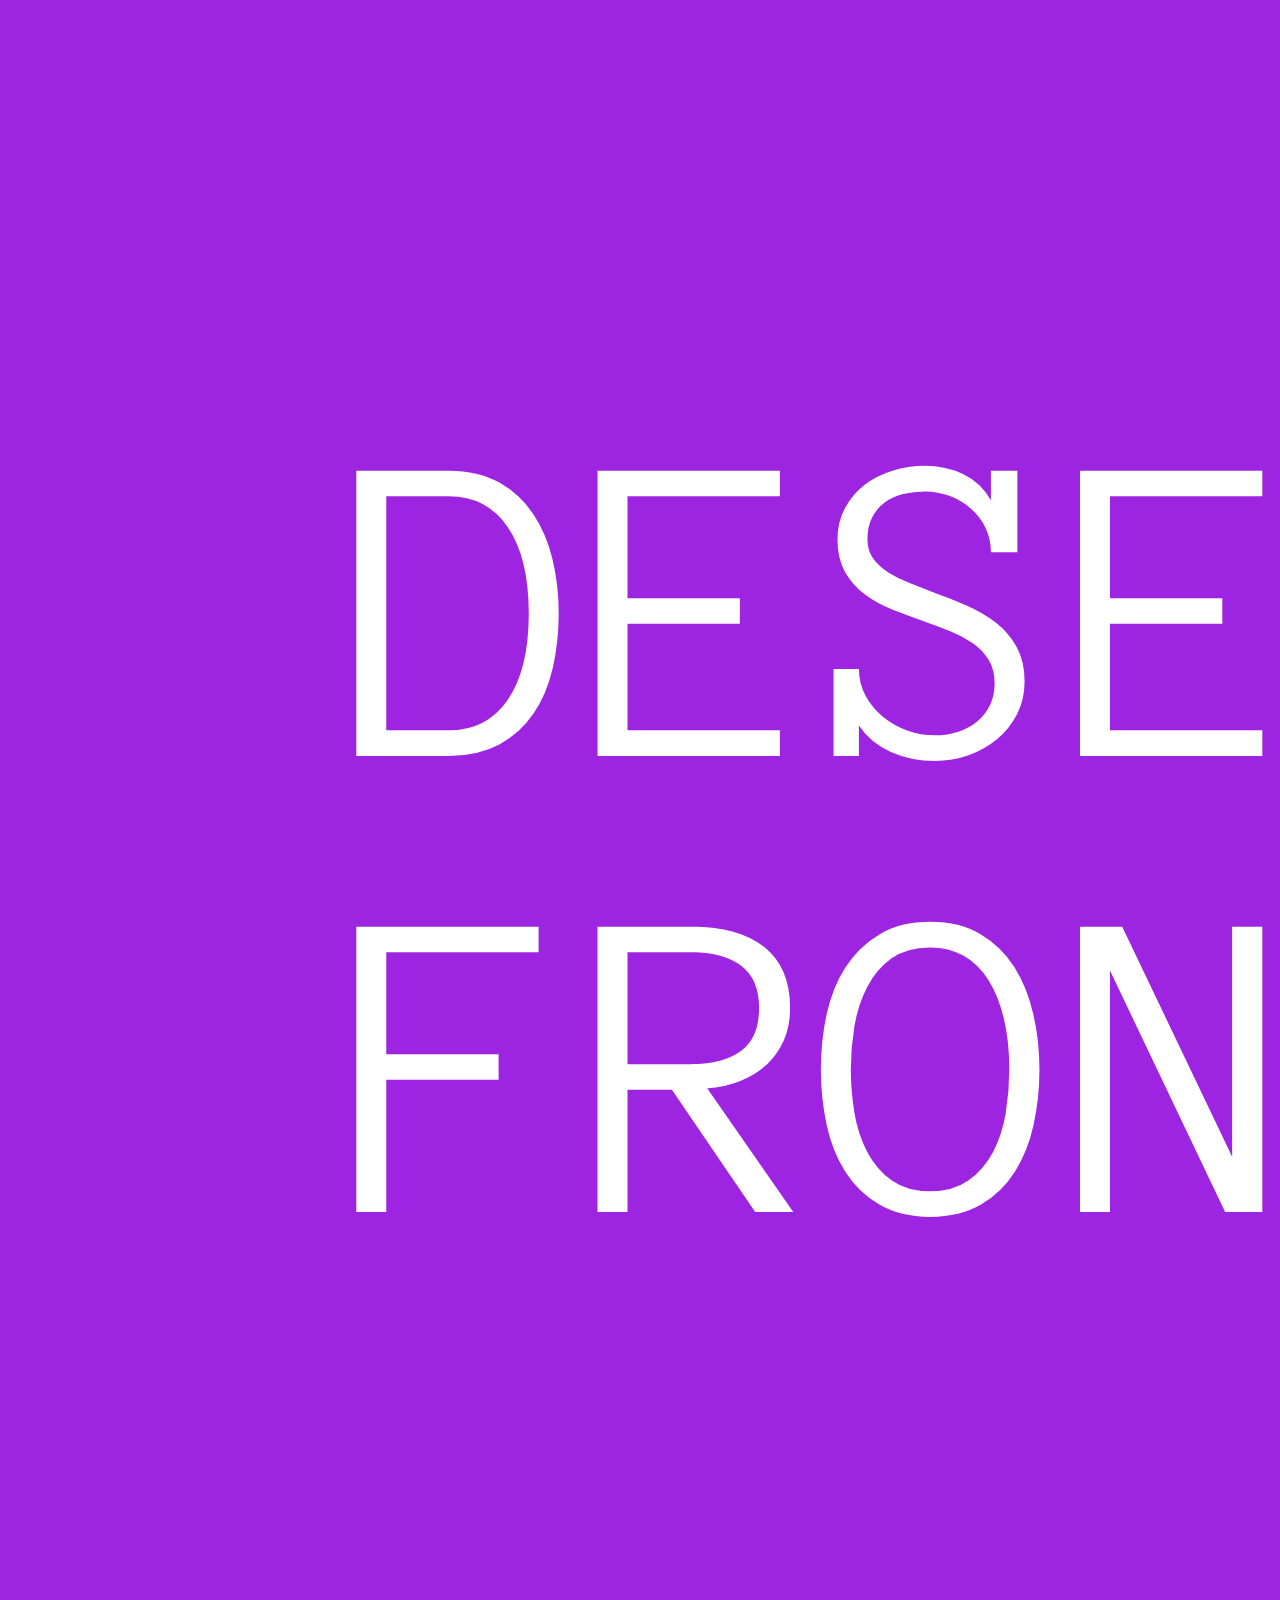
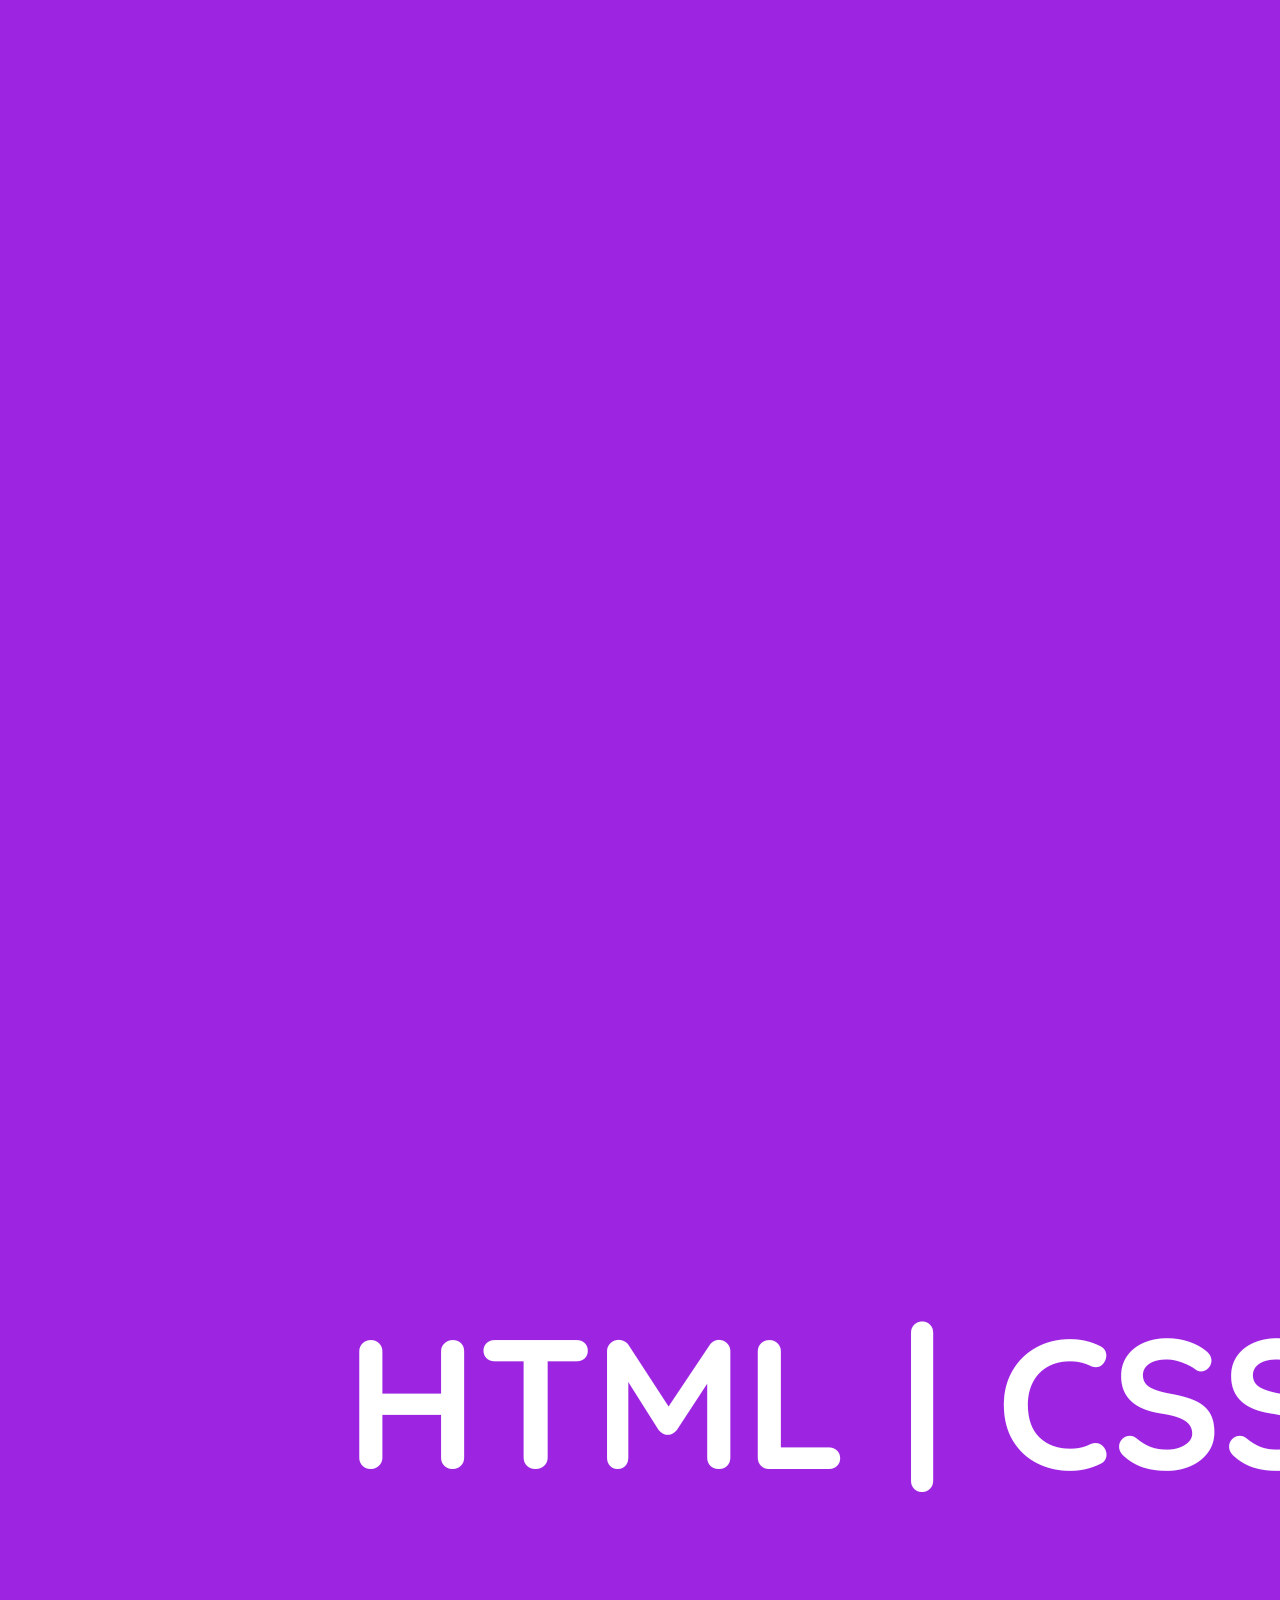
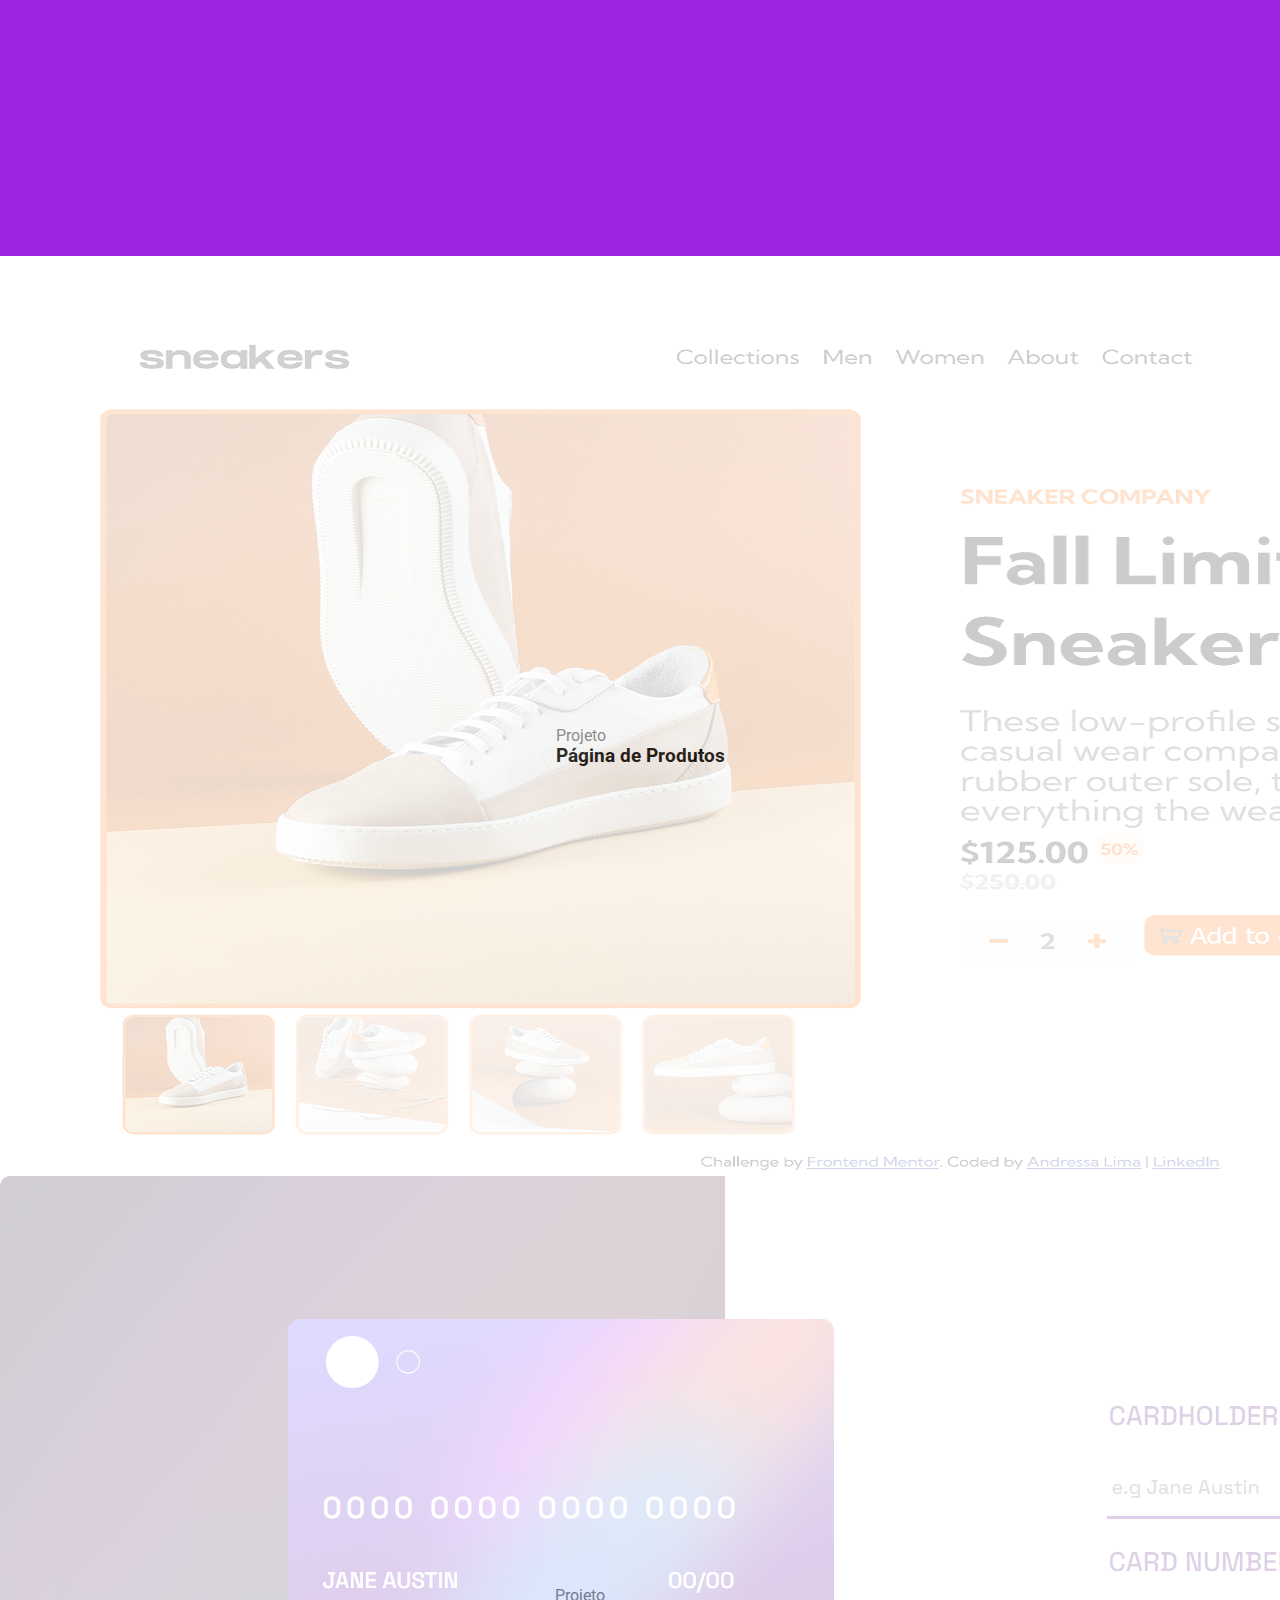
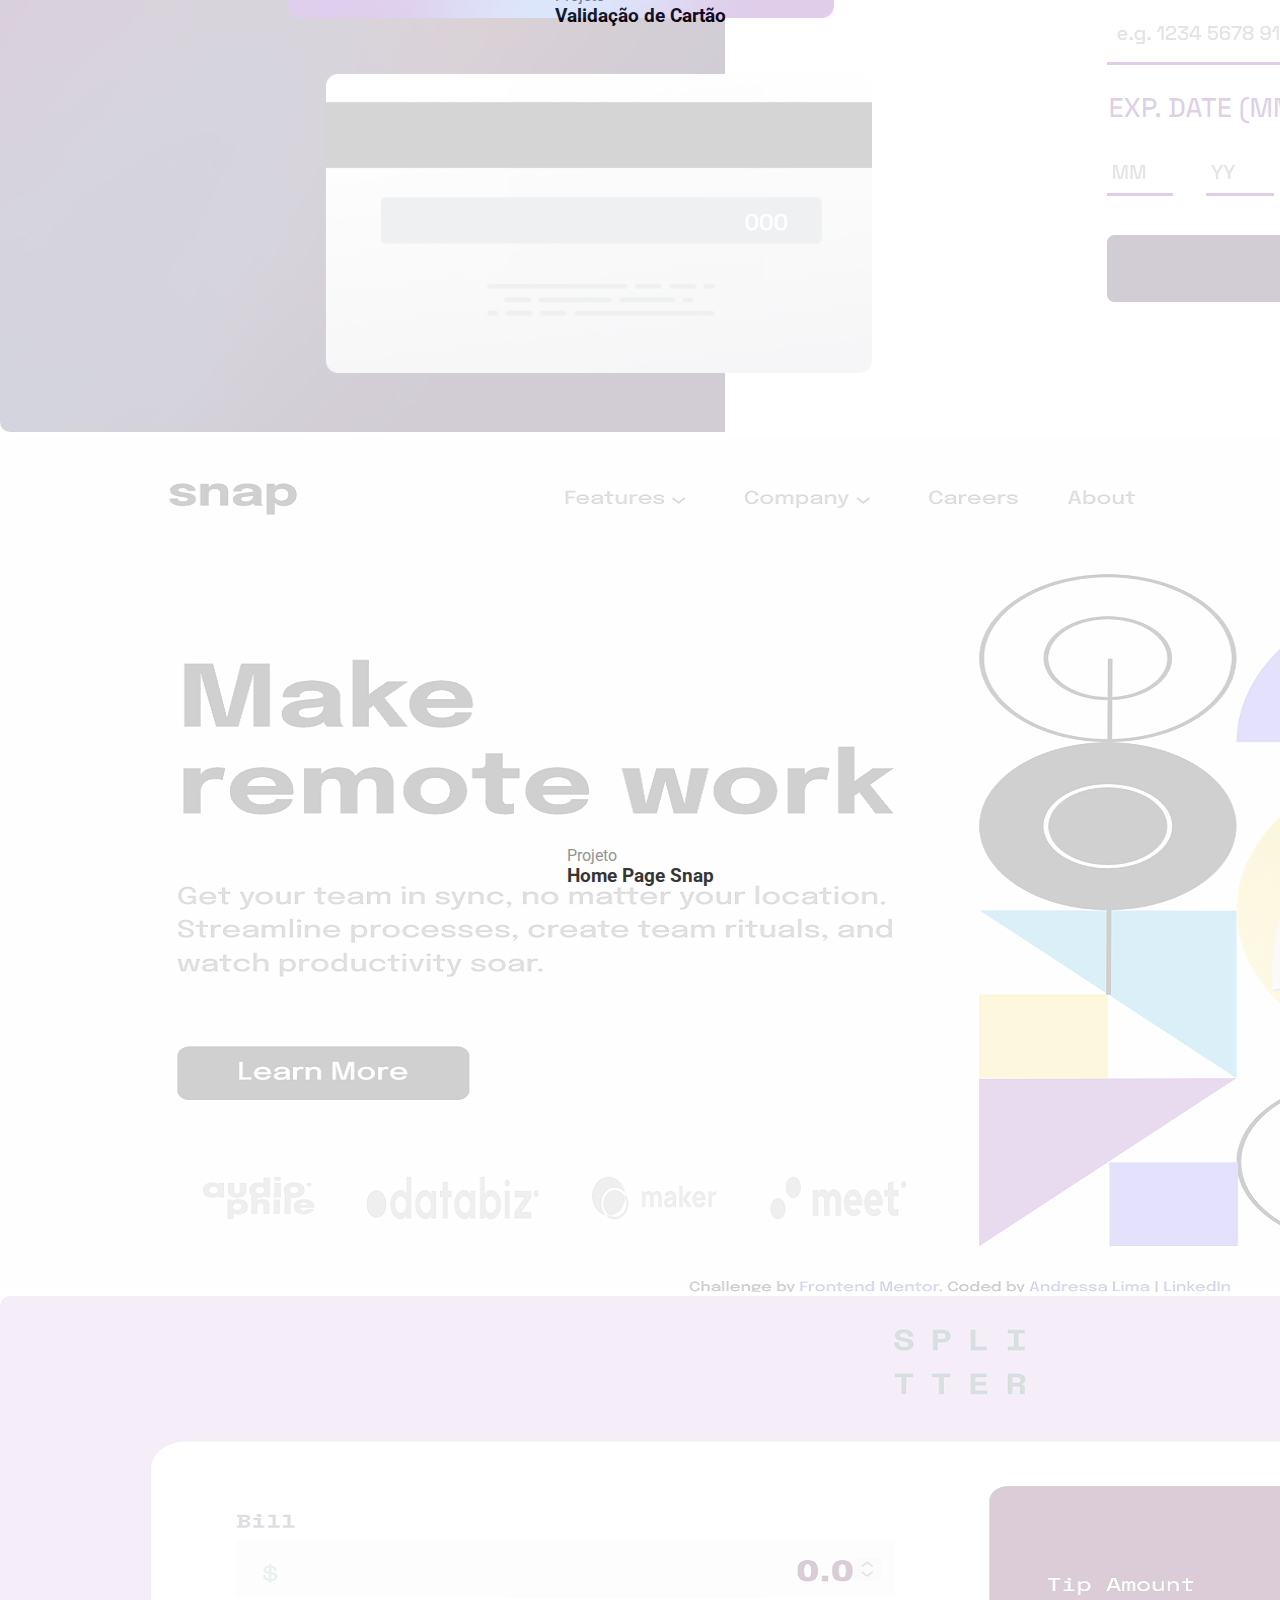
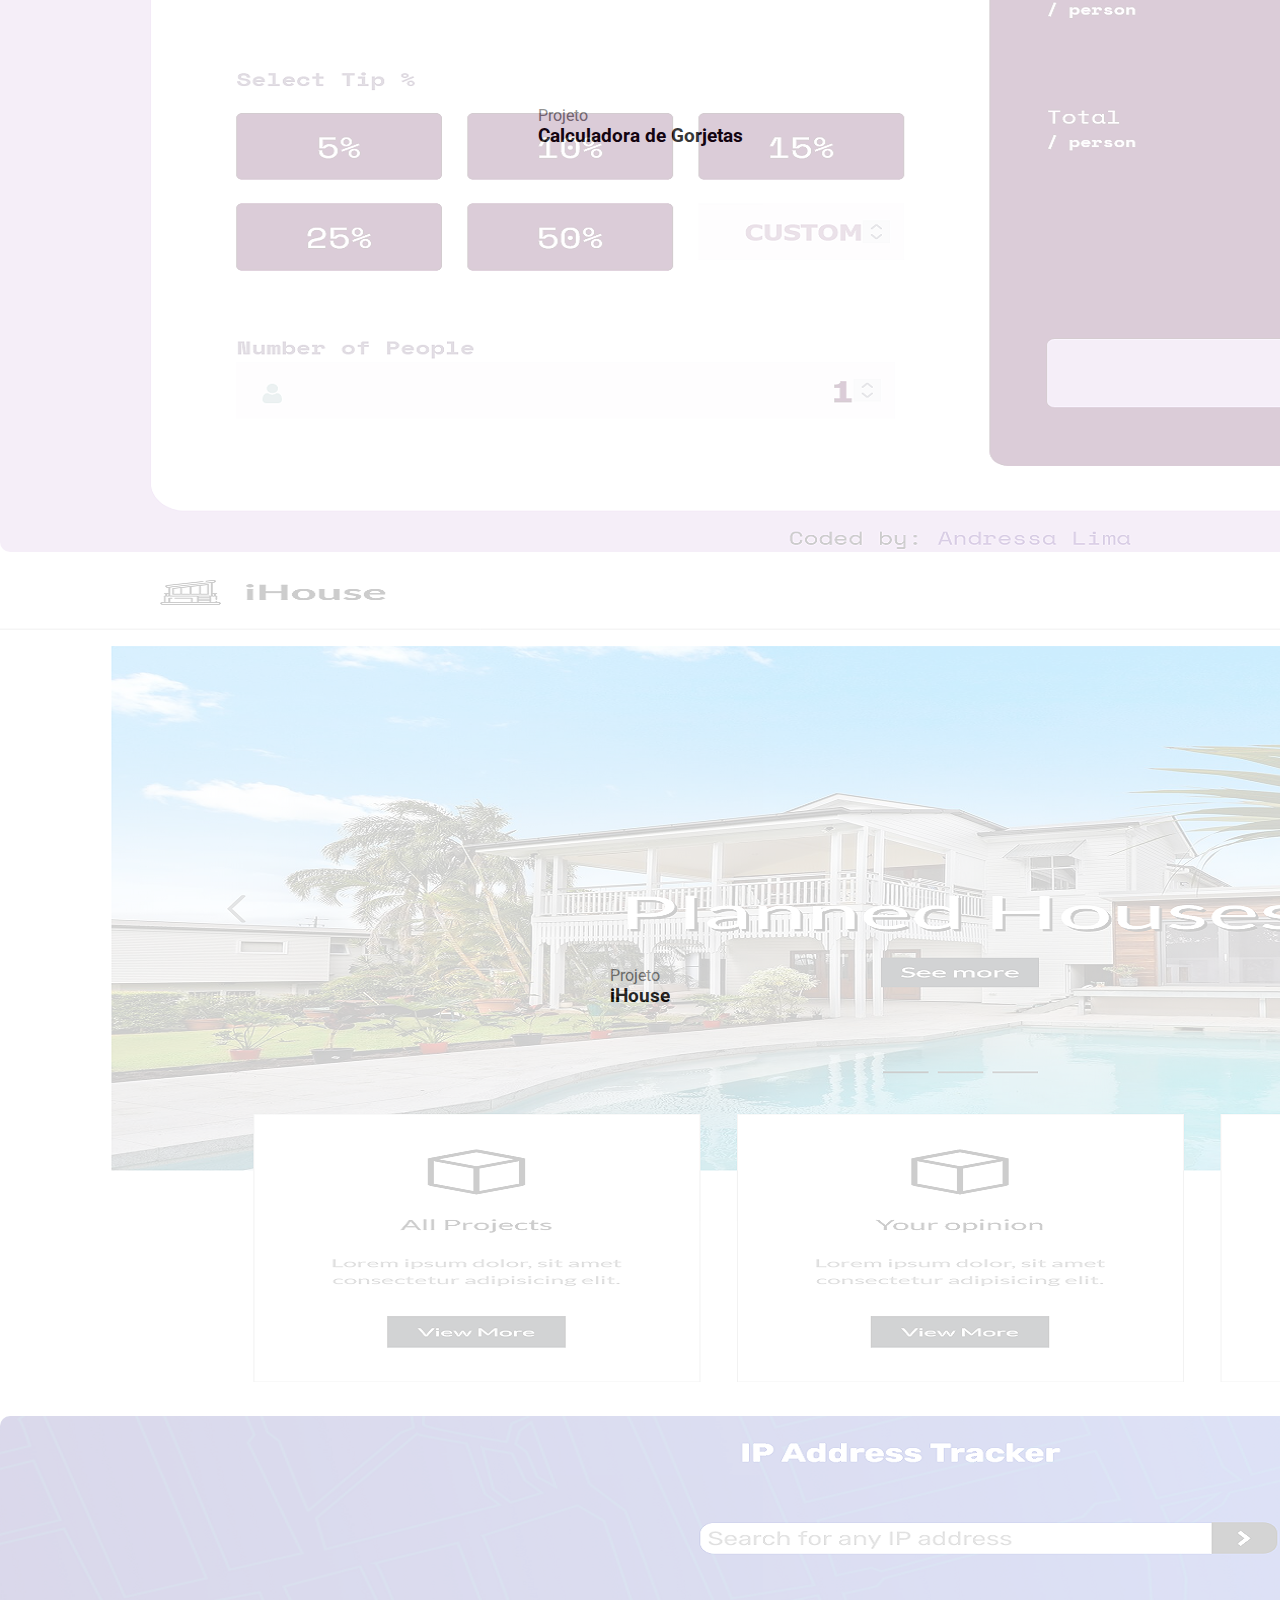
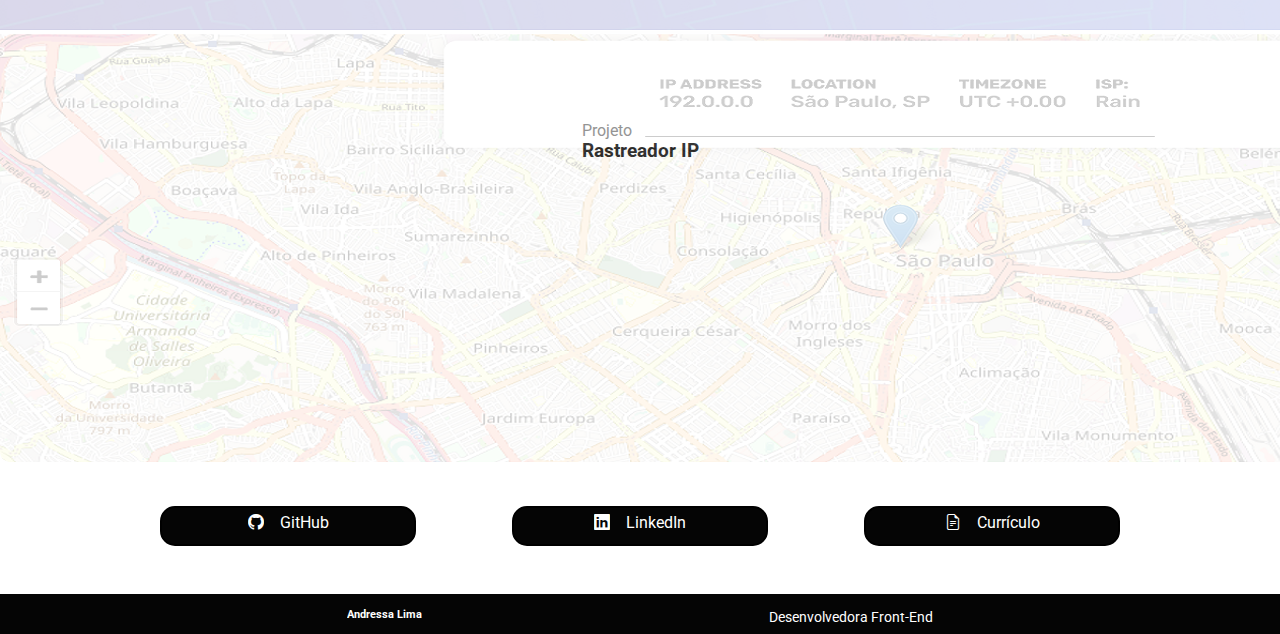
<file: index.html>
<!DOCTYPE html>
<html lang="en">
  <head>
    <meta charset="UTF-8" />
    <meta name="viewport" content="width=device-width, initial-scale=1.0" />
    <title>Andressa Lima</title>
    <!--Fonte Google-->
    <link rel="preconnect" href="https://fonts.googleapis.com" />
    <link rel="preconnect" href="https://fonts.gstatic.com" crossorigin />
    <link
      href="https://fonts.googleapis.com/css2?family=Roboto:wght@100;300;400&display=swap"
      rel="stylesheet"
    />
    <!-- Bootstrap JS-->
    <script
      src="https://cdn.jsdelivr.net/npm/bootstrap@5.3.0/dist/js/bootstrap.min.js"
      integrity="sha384-fbbOQedDUMZZ5KreZpsbe1LCZPVmfTnH7ois6mU1QK+m14rQ1l2bGBq41eYeM/fS"
      crossorigin="anonymous"
    ></script>
    <!-- Popper Bootstrap -->
    <script
      src="https://cdn.jsdelivr.net/npm/@popperjs/core@2.11.8/dist/umd/popper.min.js"
      integrity="sha384-I7E8VVD/ismYTF4hNIPjVp/Zjvgyol6VFvRkX/vR+Vc4jQkC+hVqc2pM8ODewa9r"
      crossorigin="anonymous"
    ></script>
    <script
      src="https://cdn.jsdelivr.net/npm/bootstrap@5.3.0/dist/js/bootstrap.bundle.min.js"
      integrity="sha384-geWF76RCwLtnZ8qwWowPQNguL3RmwHVBC9FhGdlKrxdiJJigb/j/68SIy3Te4Bkz"
      crossorigin="anonymous"
    ></script>
    <!-- CSS BOOTSTRAP -->
    <link
      href="https://cdn.jsdelivr.net/npm/bootstrap@5.3.0/dist/css/bootstrap.min.css"
      rel="stylesheet"
      integrity="sha384-9ndCyUaIbzAi2FUVXJi0CjmCapSmO7SnpJef0486qhLnuZ2cdeRhO02iuK6FUUVM"
      crossorigin="anonymous"
    />
    <!-- Icons - Bootstrap -->
    <link
      rel="stylesheet"
      href="https://cdn.jsdelivr.net/npm/bootstrap-icons@1.10.5/font/bootstrap-icons.css"
    />
    <!-- Styles added by us -->
    <link rel="stylesheet" href="./styles/index.css" />
  </head>
  <body>
    <!-- Banner Principal -->
    <div class="banner">
      <img
        class="img-fluid d-block w-100"
        src="./images/banner.png"
        alt="banner-img"
      />
    </div>
    <!--Projetos Cards -->
    <div class="container" id="proj-container">
      <div class="col-12">
        <div class="col-12" id="proj-img">
          <div class="row g-4">
            <div class="col-12 col-md-4">
              <img src="./images/1proj-sneakers.png" alt="" class="img-thumbnail" />
              <div class="banner-content">
                <a class="a-proj primary-color" href="https://andressablima.github.io/ecommerce-page/">
                <p class="secondary-color">Projeto</p>
                <h3>Página de Produtos</h3>
                </a>
              </div>
            </div>
            <div class="col-12 col-md-4">
              <img src="./images/proj-card.png" alt="" class="img-thumbnail" />
              <div class="banner-content">
                <a class="a-proj primary-color" href="https://andressablima.github.io/card-validation/">
                <p class="secondary-color">Projeto</p>
                <h3>Validação de Cartão</h3>
              </a>
              </div>
            </div>
            <div class="col-12 col-md-4">
              <img src="./images/snap.png" alt="" class="img-thumbnail" />
              <div class="banner-content">
                <a class="a-proj primary-color"  href="https://andressablima.github.io/snap-intro-section/">
                <p class="secondary-color">Projeto</p>
                <h3>Home Page Snap</h3>
              </a>
              </div>
            </div>
            <div class="col-12 col-md-4">
              <img src="./images/tip.png" alt="" class="img-thumbnail" />
              <div class="banner-content">
                <a class="a-proj primary-color" href="https://andressablima.github.io/tip-calculator/">
                <p class="secondary-color">Projeto</p>
                <h3>Calculadora de Gorjetas</h3>
              </a>
              </div>
            </div>
            <div class="col-12 col-md-4">
              <img src="./images/1ihouse pic.png" alt="" class="img-thumbnail" />
              <div class="banner-content">
                <a class="a-proj primary-color" href="https://andressablima.github.io/iHouse/">
                <p class="secondary-color">Projeto</p>
                <h3>iHouse</h3>
              </a>
              </div>
            </div>
            <div class="col-12 col-md-4">
              <img src="./images/iptracker.png" alt="" class="img-thumbnail" />
              <div class="banner-content">
                <a class="a-proj primary-color" href="https://andressablima.github.io/ip-tracker/">
                <p class="secondary-color">Projeto</p>
                <h3>Rastreador IP</h3>
              </a>
              </div>
            </div>
          </div>
        </div>
      </div>
    </div>
  </div>
    <!-- Info -->
    <div class="container info-cont text-center">
      <div class="row align-items-center">
        <div class="col-title">
          <h5>Contatos</h5>
        </div>
      </div>
      <div class="row align-items-center">
        <div class="col bg-dark-color">
          <div class="social">
            <i class="bi bi-github"></i>
            <a class="contact" href="https://github.com/andressablima"> GitHub </a>
          </div>
        </div>
      </div>
      <div class="row align-items-center">
        <div class="col bg-dark-color">
          <div class="social">
            <i class="bi bi-linkedin"></i>
            <a class="contact" href="https://www.linkedin.com/in/andressablima/"> LinkedIn </a>
          </div>
        </div>
      </div>
      <div class="row align-items-center">
        <div class="col bg-dark-color">
          <div class="social">
            <i class="bi bi-file-earmark-text"></i>
            <a class="contact"
              href="https://drive.google.com/file/d/1BTK4PpfXYXrRHk_IR4F6bf0sGVK3xgVW/view?usp=sharing"
            >
              Currículo
            </a>
          </div>
        </div>
      </div>
    </div>
    <!-- Footer -->
    <footer class="bg-dark-color">
      <div class="title">
        <h6>Andressa Lima</h6>
      </div>
      <div class="sub-title">
        <p>Desenvolvedora Front-End</p>
      </div>
    </footer>
  </body>
</html>
</file>
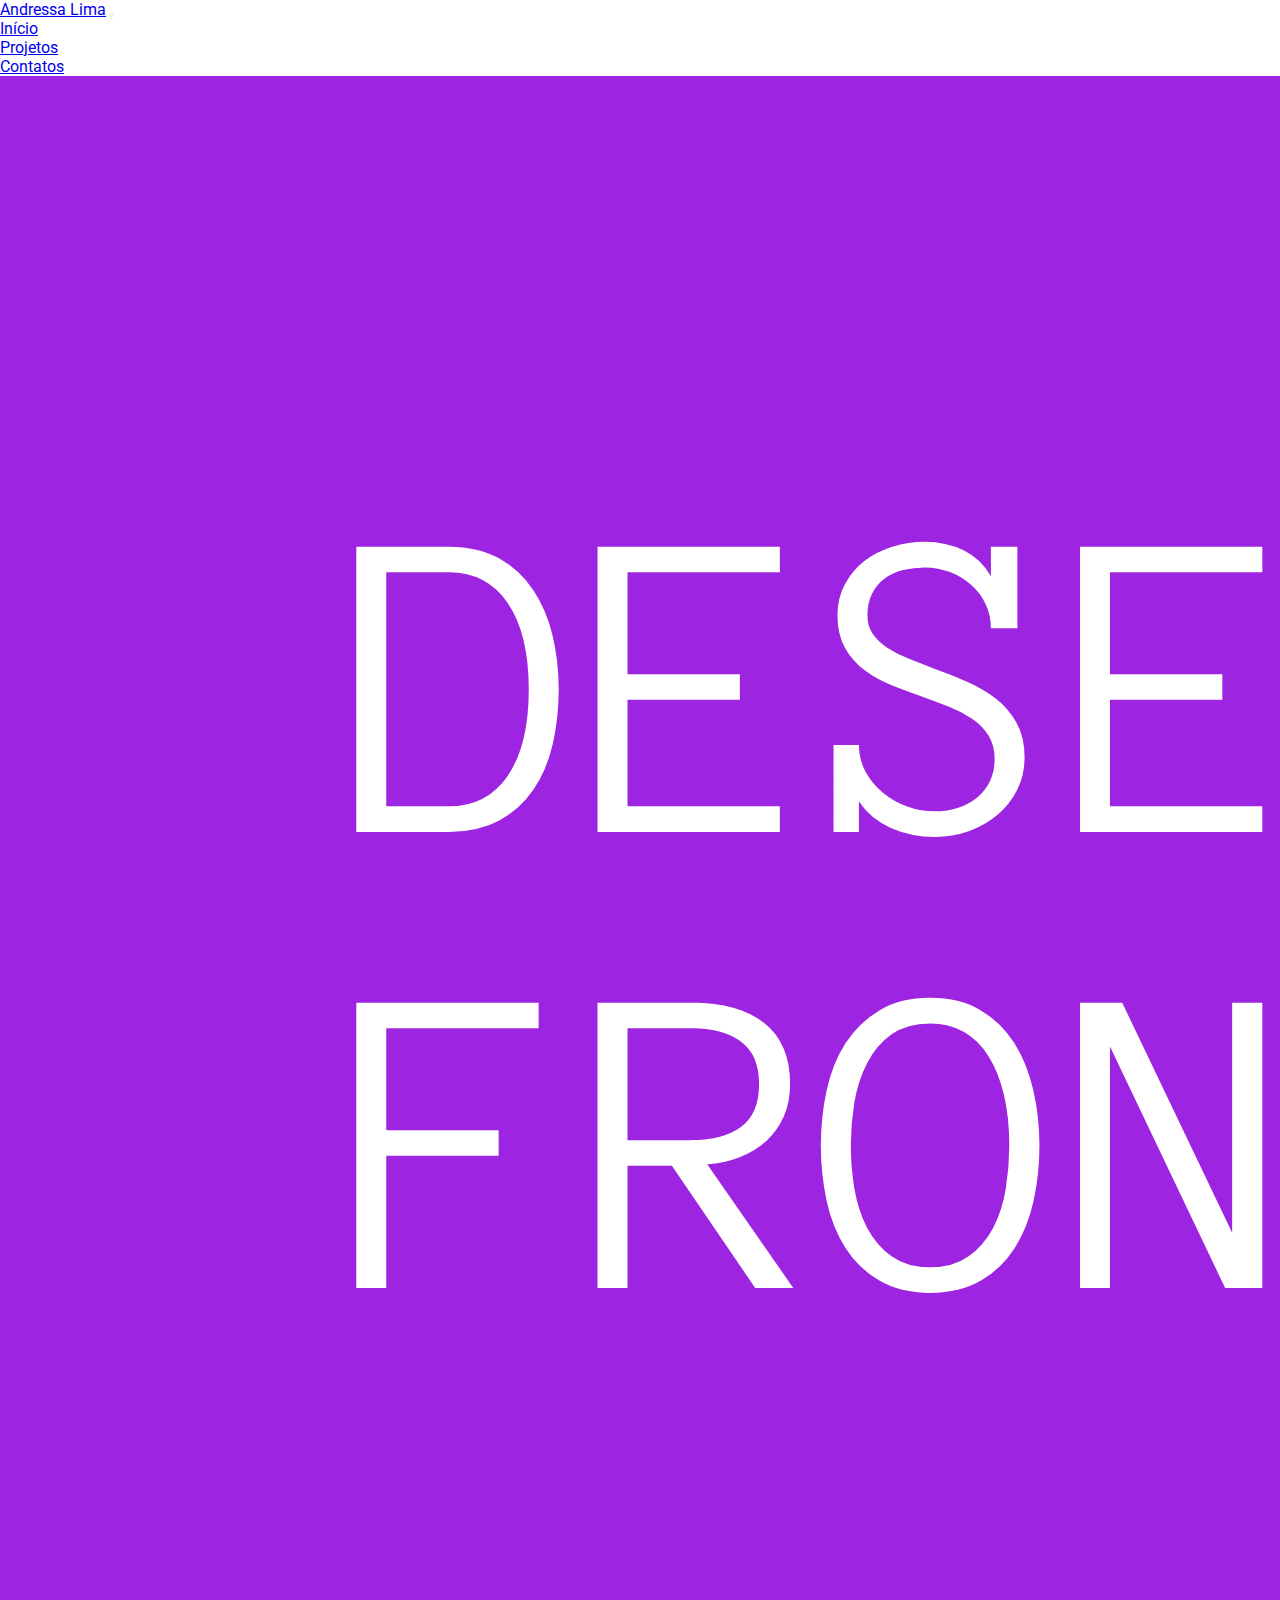
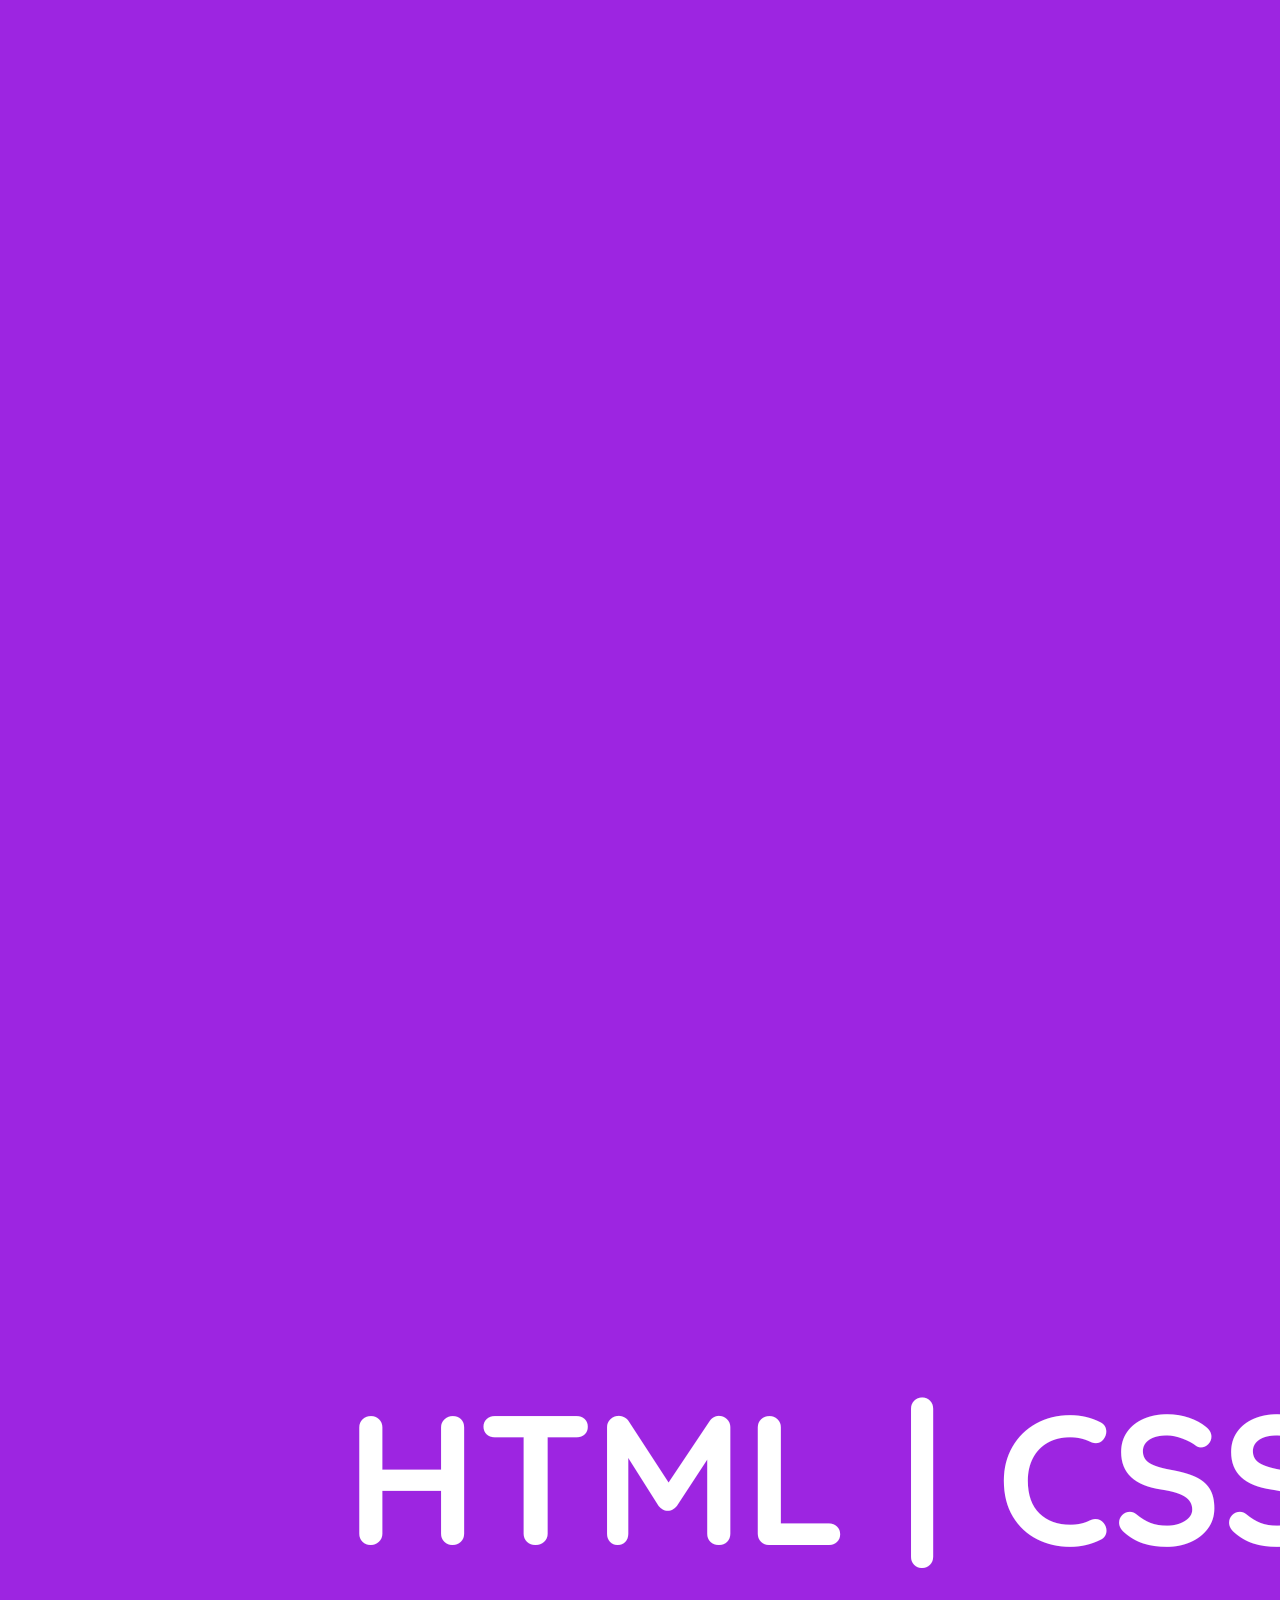
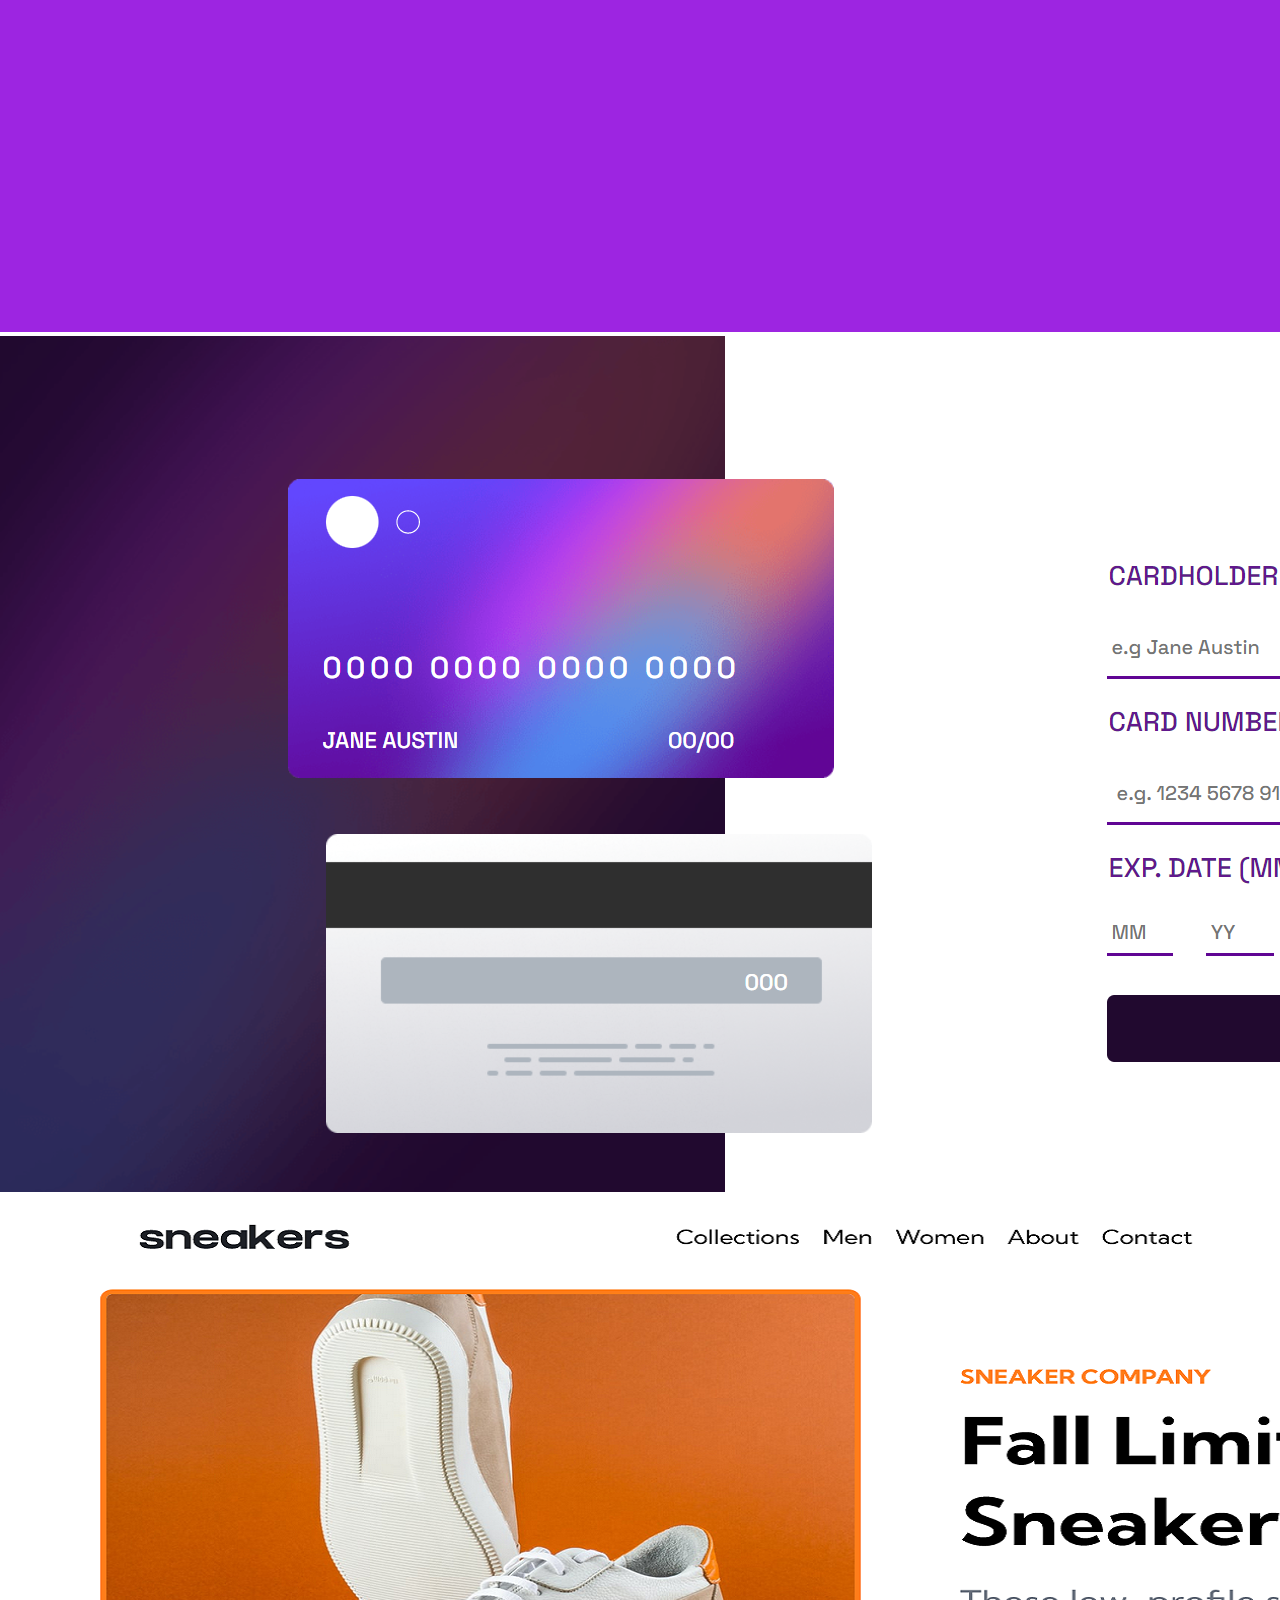
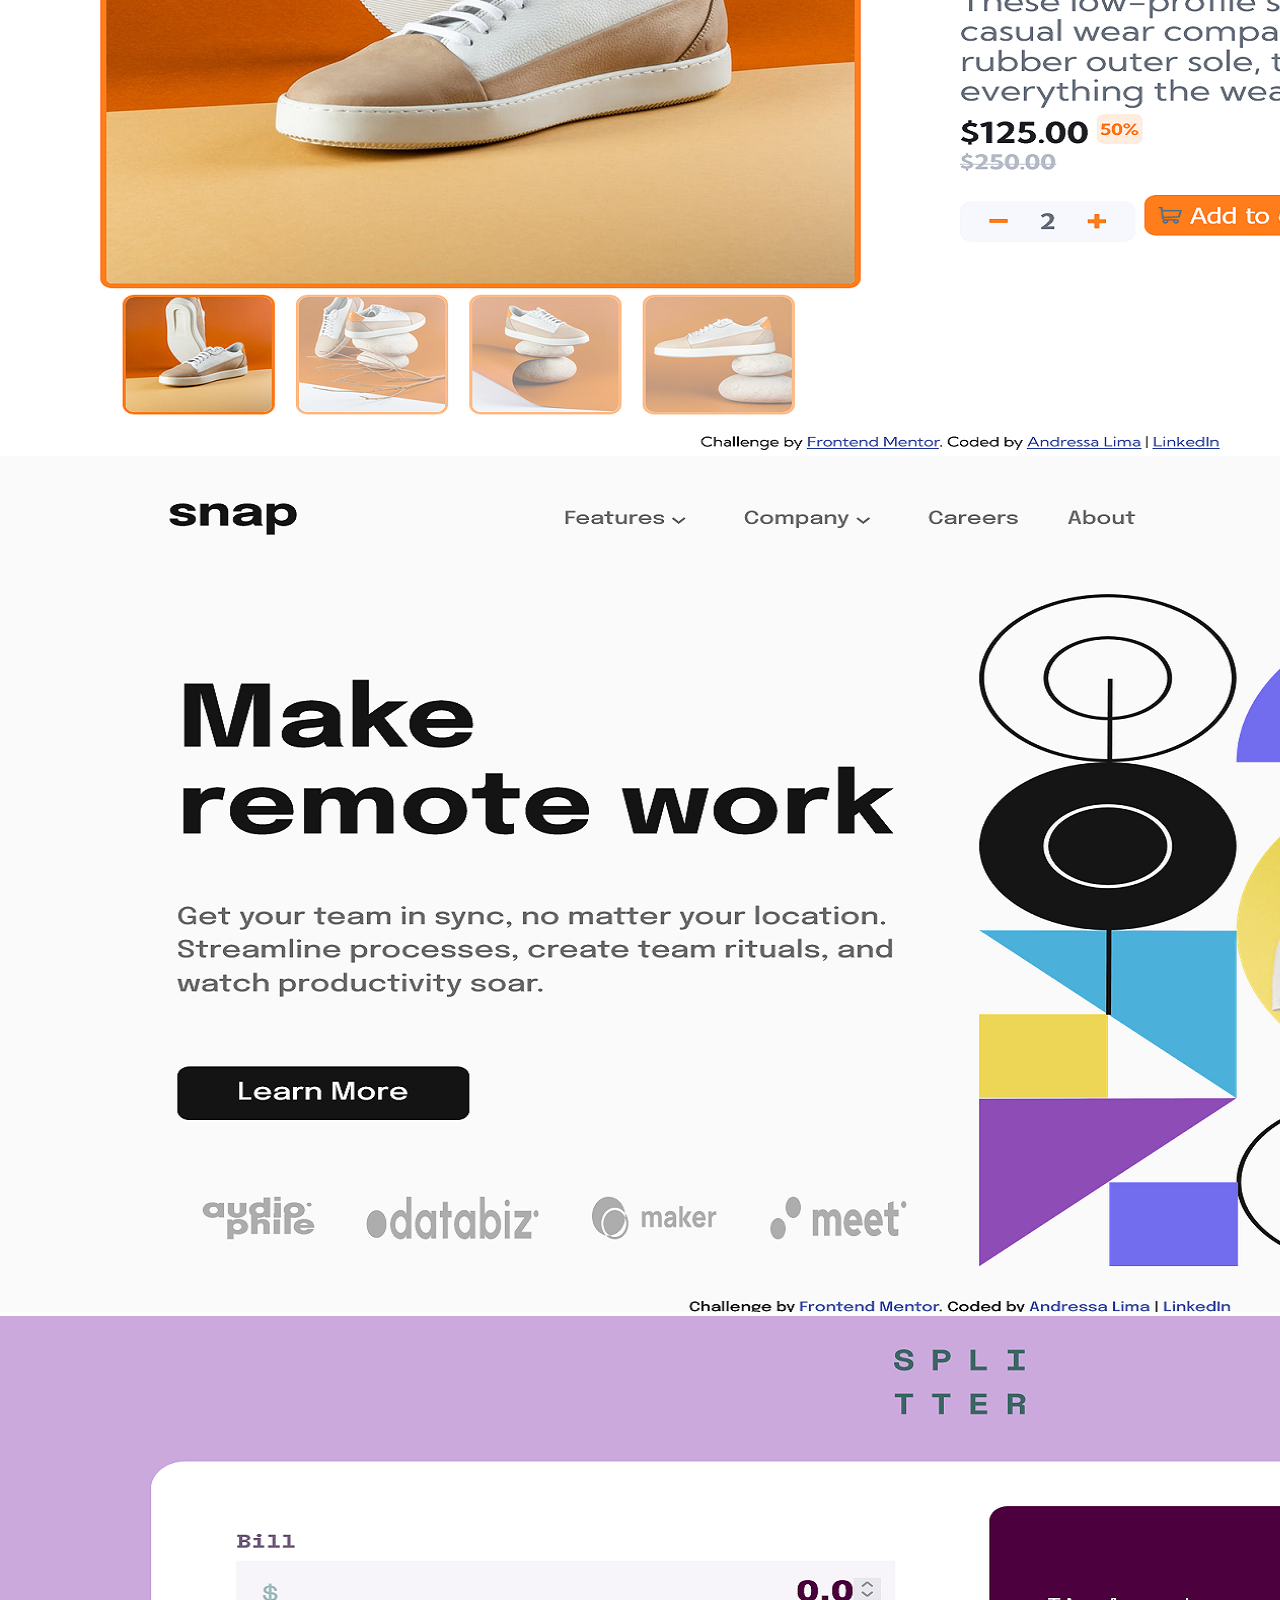
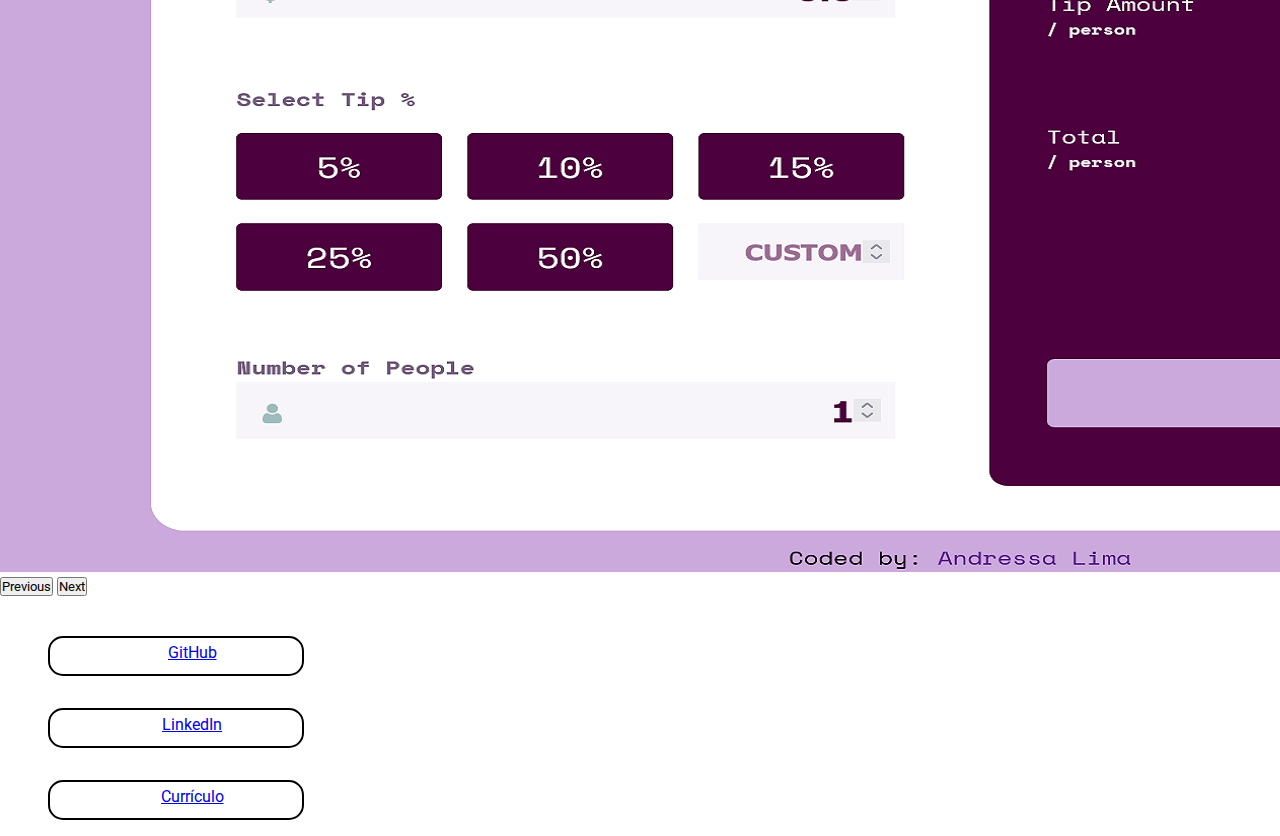
<file: html/index.html>
<!DOCTYPE html>
<html lang="en">
  <head>
    <meta charset="UTF-8" />
    <meta name="viewport" content="width=device-width, initial-scale=1.0" />
    <title>Bootstrap | Learn</title>
    <!--Fonte Google-->
    <link rel="preconnect" href="https://fonts.googleapis.com" />
    <link rel="preconnect" href="https://fonts.gstatic.com" crossorigin />
    <link
      href="https://fonts.googleapis.com/css2?family=Roboto:wght@100;300;400&display=swap"
      rel="stylesheet"
    />
    <!-- Bootstrap JS-->
    <script
      src="https://cdn.jsdelivr.net/npm/bootstrap@5.3.0/dist/js/bootstrap.min.js"
      integrity="sha384-fbbOQedDUMZZ5KreZpsbe1LCZPVmfTnH7ois6mU1QK+m14rQ1l2bGBq41eYeM/fS"
      crossorigin="anonymous"
    ></script>
    <!-- Popper Bootstrap -->
    <script
      src="https://cdn.jsdelivr.net/npm/@popperjs/core@2.11.8/dist/umd/popper.min.js"
      integrity="sha384-I7E8VVD/ismYTF4hNIPjVp/Zjvgyol6VFvRkX/vR+Vc4jQkC+hVqc2pM8ODewa9r"
      crossorigin="anonymous"
    ></script>
    <script
      src="https://cdn.jsdelivr.net/npm/bootstrap@5.3.0/dist/js/bootstrap.bundle.min.js"
      integrity="sha384-geWF76RCwLtnZ8qwWowPQNguL3RmwHVBC9FhGdlKrxdiJJigb/j/68SIy3Te4Bkz"
      crossorigin="anonymous"
    ></script>
    <!-- CSS BOOTSTRAP -->
    <link
      href="https://cdn.jsdelivr.net/npm/bootstrap@5.3.0/dist/css/bootstrap.min.css"
      rel="stylesheet"
      integrity="sha384-9ndCyUaIbzAi2FUVXJi0CjmCapSmO7SnpJef0486qhLnuZ2cdeRhO02iuK6FUUVM"
      crossorigin="anonymous"
    />
    <!-- Icons - Bootstrap -->
    <link
      rel="stylesheet"
      href="https://cdn.jsdelivr.net/npm/bootstrap-icons@1.10.5/font/bootstrap-icons.css"
    />
    <!-- Styles added by us -->
    <link rel="stylesheet" href="../styles/index.css" />
  </head>
  <body>
    <nav class="navbar navbar-expand-lg">
      <div class="container-fluid">
        <a class="navbar-brand" href="#">Andressa Lima</a>
        <button
          class="navbar-toggler"
          type="button"
          data-bs-toggle="collapse"
          data-bs-target="#navbarNav"
          aria-controls="navbarNav"
          aria-expanded="false"
          aria-label="Toggle navigation"
        >
          <span class="navbar-toggler-icon"></span>
        </button>
        <div class="collapse navbar-collapse" id="navbarNav">
          <ul class="navbar-nav">
            <li class="nav-item">
              <a class="nav-link active" aria-current="page" href="./index.html"
                >Início</a
              >
            </li>
            <li class="nav-item">
              <a class="nav-link" href="#">Projetos</a>
            </li>
            <li class="nav-item">
              <a class="nav-link" href="#">Contatos</a>
            </li>
          </ul>
        </div>
      </div>
    </nav>
    <!-- Carrossel Projetos -->
    <div
      id="carouselExampleAutoplaying"
      class="carousel slide"
      data-bs-ride="carousel"
    >
      <div class="carousel-inner">
        <div class="carousel-item active">
          <img src="../images/banner.png" class="d-block w-100" alt="..." />
        </div>
        <div class="carousel-item">
          <img src="../images/proj-card.png" class="d-block w-100" alt="..." />
        </div>
        <div class="carousel-item">
          <img
            src="../images/1proj-sneakers.png"
            class="d-block w-100"
            alt="..."
          />
        </div>
        <div class="carousel-item">
          <img src="../images/snap.png" class="d-block w-100" alt="..." />
        </div>
        <div class="carousel-item">
          <img src="../images/tip.png" class="d-block w-100" alt="..." />
        </div>
      </div>
      <button
        class="carousel-control-prev"
        type="button"
        data-bs-target="#carouselExampleAutoplaying"
        data-bs-slide="prev"
      >
        <span class="carousel-control-prev-icon" aria-hidden="true"></span>
        <span class="visually-hidden">Previous</span>
      </button>
      <button
        class="carousel-control-next"
        type="button"
        data-bs-target="#carouselExampleAutoplaying"
        data-bs-slide="next"
      >
        <span class="carousel-control-next-icon" aria-hidden="true"></span>
        <span class="visually-hidden">Next</span>
      </button>
    </div>
    <!-- Info -->
    <div class="container text-center">
      <div class="row align-items-center">
        <div class="col">
          <div class="social">
            <i class="bi bi-github"></i>
            <a href="https://github.com/andressablima"> GitHub </a>
          </div>
        </div>
      </div>
      <div class="row align-items-center">
        <div class="col">
          <div class="social">
            <i class="bi bi-linkedin"></i>
            <a href="https://www.linkedin.com/in/andressablima/"> LinkedIn </a>
          </div>
        </div>
      </div>
      <div class="row align-items-center">
        <div class="col">
          <div class="social">
            <i class="bi bi-file-earmark-text"></i>
            <a
              href="https://drive.google.com/file/d/1BTK4PpfXYXrRHk_IR4F6bf0sGVK3xgVW/view?usp=sharing"
            >
              Currículo
            </a>
          </div>
        </div>
      </div>
    </div>
  </body>
</html>
</file>
<file: styles/index.css>
* {
  margin: 0;
  padding: 0;
  box-sizing: border-box;
  font-family: "Roboto", sans-serif;
  overflow: hidden;
}

.bg-dark-color {
  background-color: #050505;
}

.primary-color {
  color: #050505;
}

.secondary-color {
  color: #7a7a7a;
}

/* Projetos Card */
#proj-img {
  margin-top: 2em;
}
#proj-img .banner-content {
  opacity: 0.9;
}

#proj-img .col-md-4 {
  position: relative;
  cursor: pointer;
}

#proj-img .col-md-4:hover > .banner-content {
  opacity: 0.1;
}

#proj-container .banner-content {
  position: absolute;
  top: 0;
  left: 0;
  height: 100%;
  width: 100%;
  background-color: #fff;
  display: flex;
  justify-content: center;
  align-items: center;
  flex-direction: column;
  opacity: 0.6;
  transition: 0.5s;
}
.a-proj {
  text-decoration: none;
}
@media (min-width: 768px) {
  #proj-img .banner-content {
    opacity: 0.8;
  }
  .img-thumbnail {
    border-radius: 10px;
  }
}

/* Contacts */
.col {
  margin: 1em 2em;
  border: 2px solid black;
  border-radius: 15px;
  height: 2.5em;
  transition: 0.3;
}
.col:hover {
  background-color: #b576d9;
}
.container {
  margin-top: 1.5em;
}
.social {
  display: flex;
  flex-direction: row;
  justify-content: center;
  align-items: center;
  padding-top: 5px;
}

.social i {
  margin-right: 1em;
  color: #fff;
}

.contact {
  text-decoration: none;
  color: #fff;
  cursor: pointer;
}
.col-title {
  text-decoration: underline;
}

@media (min-width: 768px) {
  .col {
    margin: 1em 3em;
    width: 20vw;
  }
  .col-title {
    display: none;
  }
  .info-cont {
    display: flex;
    flex-direction: row;
    align-items: center;
    justify-content: center;
  }
}

/* Footer */
footer {
  color: #fff;
  margin-top: 2em;
  height: 2.5em;
  display: flex;
  flex-direction: row;
  justify-content: space-evenly;
  align-items: center;
}

.sub-title {
  margin-top: 5px;
  font-size: 14px;
}
</file>
